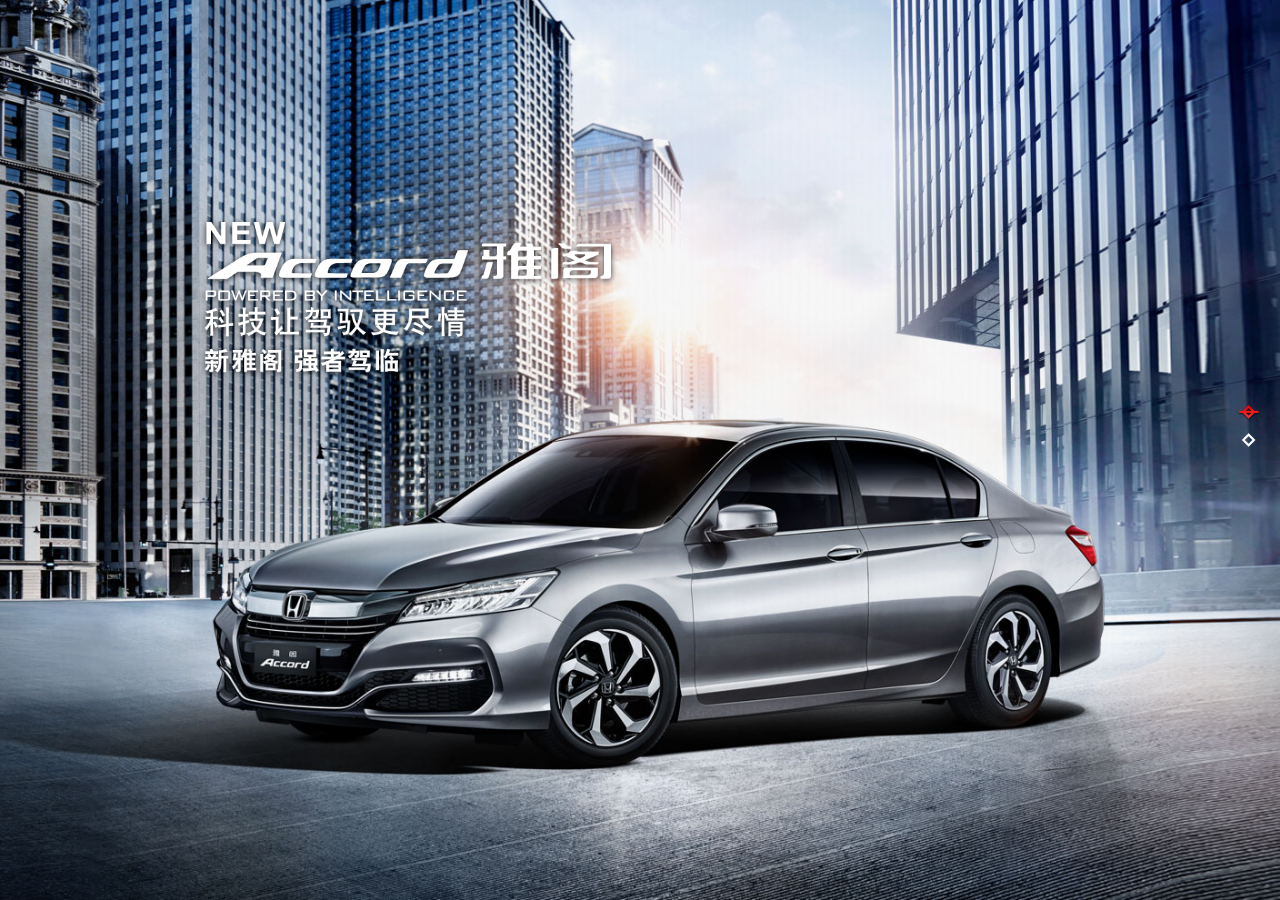
<file: pc-responsive/index.html>
<!DOCTYPE html>
<head>
<meta charset="utf-8">
<meta name="viewport" content="width=device-width,target-densitydpi=device-dpi">
<title>翻页全屏自适应 - demo</title>
<meta name="Keywords" content="网易活动">
<meta name="Description" content="网易活动">

<link rel="stylesheet" type="text/css" href="css/idangerous.swiper.css">
<link rel="stylesheet" type="text/css" href="css/scss.css">
</head>
<body>
<div class="swiper-container swiper-container-main">
    <div class="swiper-wrapper">
        <div class="swiper-slide s s01">
            <img class="sbg" src="img/bg1.jpg" alt="">
            <div class="main zoom">
                <div class="title"></div>
            </div>
        </div>
        <div class="swiper-slide s s02">
            <img class="sbg" src="img/bg1.jpg" alt="">
            <div class="main zoom">
                
            </div>
        </div>
    </div>
    <div class="pagination pagination-main"></div>
</div>

<script src="js/jquery-1.9.1.min.js"></script>
<script src="js/idangerous.swiper.min.js"></script>
<script src="js/zoom.js"></script>
<script src="js/js.js"></script>

</body>
</html>
</file>
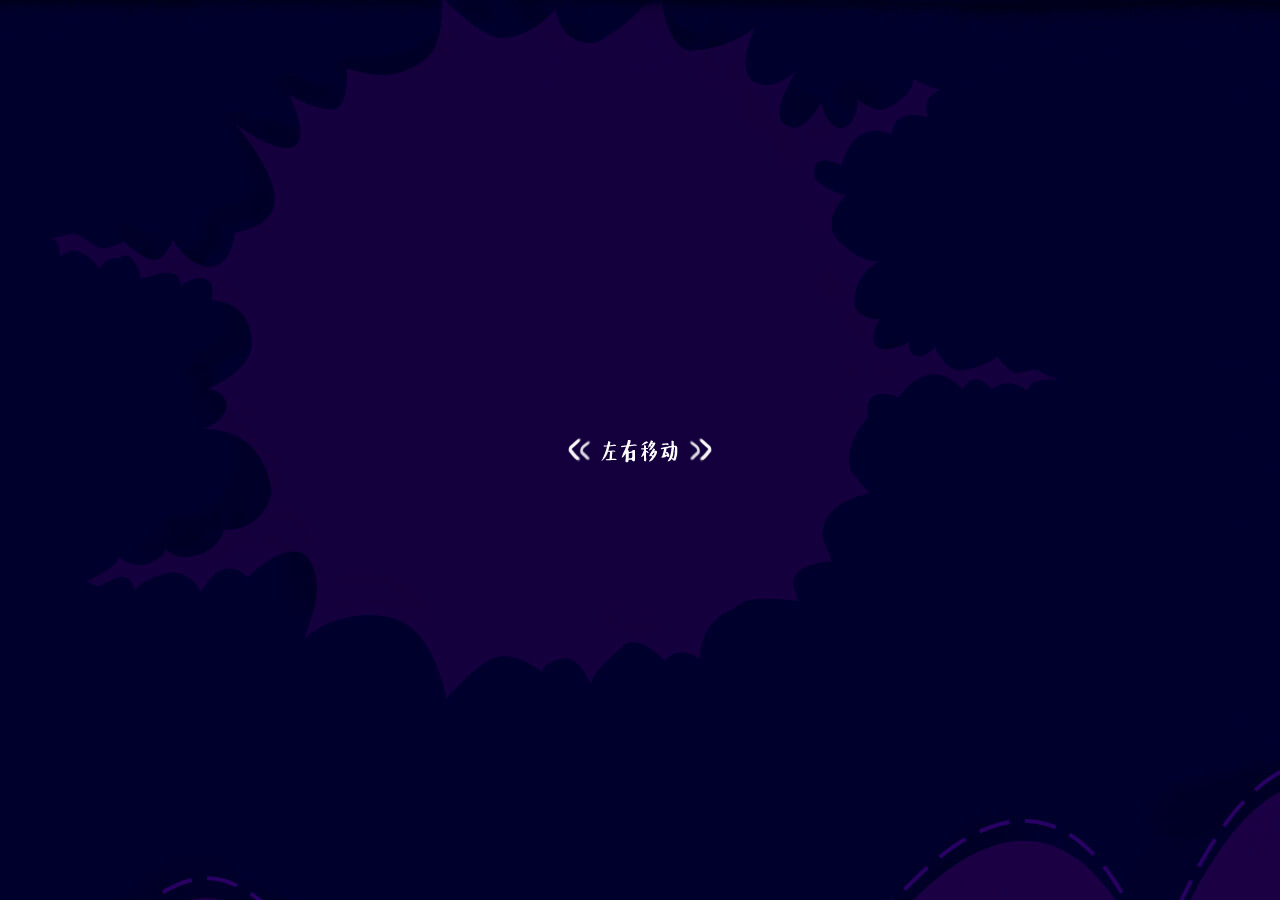
<file: pos-simplify.js/index.html>
<!DOCTYPE html>
<head>
<meta charset="utf-8">
<meta name="viewport" content="width=640,target-densitydpi=device-dpi,user-scalable=no">
<title>pos-simplify.js - demo</title>
<meta name="Keywords"  content="网易活动">
<meta name="Description" content="网易活动">

<link rel="stylesheet" href="http://go.163.com/2015/public/common/loading/loading.css">
<link rel="stylesheet" type="text/css" href="css/scss.css?v6" id="css">
</head>
<body>

<div class="s0 active">
    <div class="main">
        <div class="map"></div>
    </div>
    <div class="hint-box action active"><div class="hint"></div></div>
</div>

<script src="js/jquery-1.9.1.min.js"></script>
<script src="js/fastclick.js"></script>
<script src="js/orienter.min.js"></script>
<script src="js/pos.js?v3"></script>
<script src="js/js.js?v6"></script>

</body>
</html>
</file>
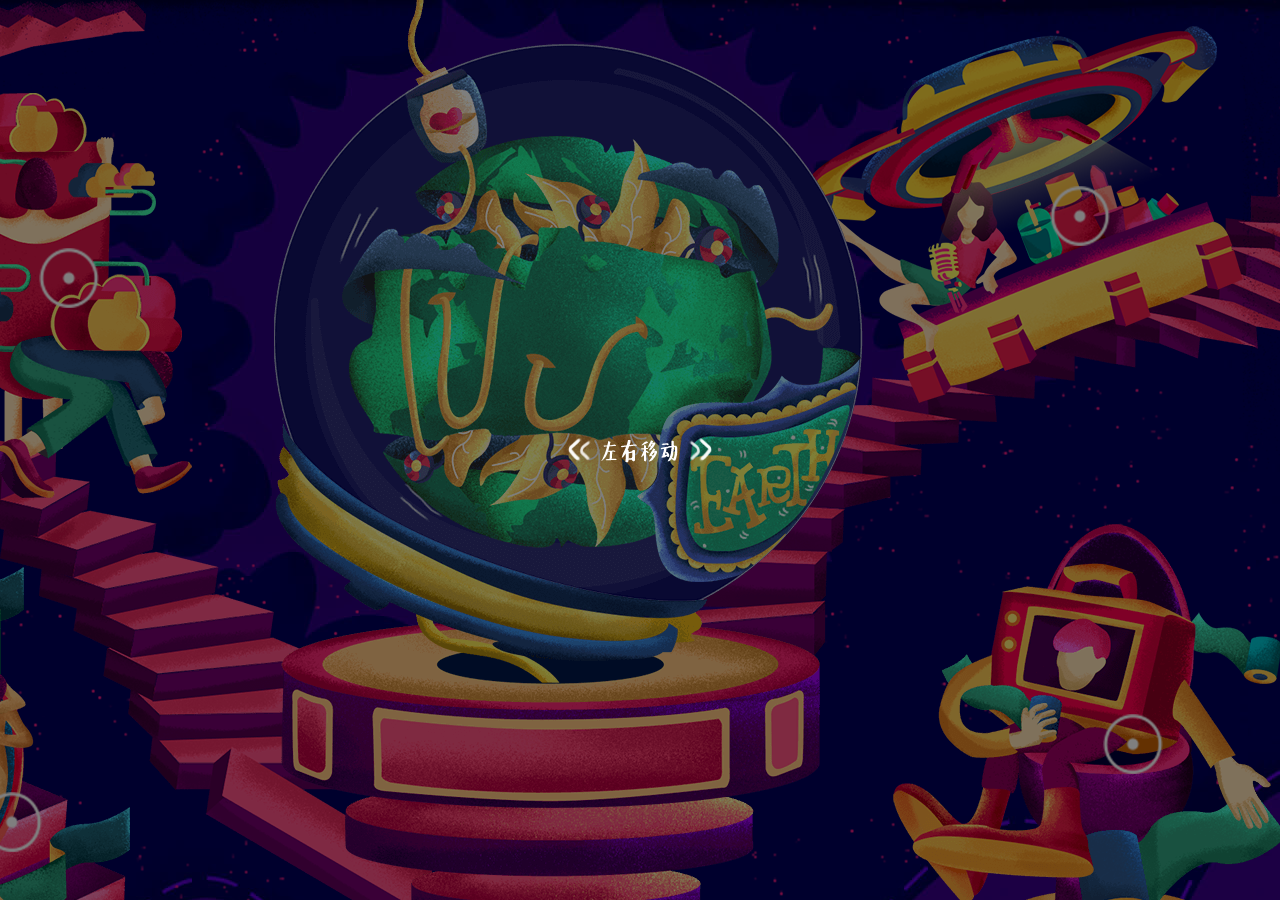
<file: pos.js/index.html>
<!DOCTYPE html>
<head>
<meta charset="utf-8">
<!-- <meta name="viewport" content="width=device-width,target-densitydpi=device-dpi"> -->
<meta name="viewport" content="width=640,target-densitydpi=device-dpi,user-scalable=no">
<title>脑洞世界·如果没有</title>
<meta name="Keywords"  content="网易活动">
<meta name="Description" content="网易活动">

<link rel="stylesheet" href="http://go.163.com/2015/public/common/loading/loading.css">
<link rel="stylesheet" type="text/css" href="css/scss.css?v6" id="css">
</head>
<body>
<div class="s0 active">
    <div class="main">
        <div class="map action active">
            <div class="dots"></div>
            <div class="part part0">
                <div class="back"></div>
                <div class="people-box">
                    <div class="people"></div>
                </div>
                <div class="dot dot0"></div>
            </div>
            <div class="stairs"></div>
            <div class="part part1">
                <div class="tire-box">
                    <div class="leg leg0"></div>
                    <div class="leg leg1"></div>
                </div>
                <div class="dot dot1"></div>
            </div>
            <div class="part part2">
                <div class="main-box">
                    <div class="cloud cloud0"></div>
                    <div class="cloud cloud1"></div>
                </div>
                <div class="dot dot2"></div>
            </div>
            <div class="part part3">
                <div class="person"></div>
                <div class="dot dot3"></div>
            </div>
            <div class="part part4">
                <div class="paper"></div>
                <div class="person"></div>
                <div class="dot dot4"></div>
            </div>
            <div class="earth"></div>
            <div class="mask action"></div>
        </div>
    </div>
    <div class="hint-box action active"><div class="hint"></div></div>
</div>

<div class="bg"></div>
<div class="popup-box popup-hint-box">
    <div class="btn-box btn-close-box"><a href="javascript:;" class="btn btn-close"></a></div>
</div>

<script src="js/jquery-1.9.1.min.js"></script>
<!-- <script src="http://go.163.com/2015/public/common/js/zepto.min.js"></script> -->
<script src="js/fastclick.js"></script>
<script src="js/orienter.min.js"></script>
<script src="js/pos.js?v3"></script>
<script src="js/js.js?v6"></script>

<script src="http://go.163.com/2015/public/team/kongdejian/share.js"></script>
<script>
    var shareData={
        MsgImg:'http://s.auto.163.com/2016/1128/autolive-wap/share.jpg',  //分享图片
        link:'http://s.auto.163.com/2016/1128/autolive-wap/',    //分享链接
        title:'脑洞炸裂！这些重要的东西如果没有存在过的世界',   //分享标题
        desc:'你获得了上帝的能力，最想让什么从这个世界消失呢？',    //分享描述
        fText:'脑洞炸裂！这些重要的东西如果没有存在过的世界',    //分享朋友圈
        callback:function(){
            //回调
            share_survey(true);
        }
    };
    NeteaseShareInit();//用于初始化
    //NeteaseShare();//用于调用分享
    //NeteaseShareUpdate();//用于更新
</script>

<!-- START NetEase Devilfish 2006 -->
<script src="http://go.163.com/2015/0211/encore/js/share.js" type="text/javascript"></script>
<script src="http://analytics.163.com/ntes.js" type="text/javascript"></script>
<script type="text/javascript"> 
    share_survey();
    if (window.location.href.search(/auto\.163\.com|163\.com\/auto/) >= 0) {
            _ntes_nacc = "auto";
    } else if (window.location.href.search(/go\.163\.com/) >= 0) {
            _ntes_nacc = "minisites";
    }
    neteaseTracker();
</script>
<!-- END NetEase Devilfish 2006 -->
<!--汽车类活动第三方监测代码（缔元信）-->
<!-- START WRating v1.0 -->
<script src="http://img1.cache.netease.com/common/script/wrating.js" type="text/javascript"></script>
<script type="text/javascript"> 
    var vjAcc="860010-0508010000";
    var wrUrl="http://163.wrating.com/";
    vjTrack("");
</script>
<noscript><img src="http://163.wrating.com/a.gif?a=&c=860010-0508010000" width="1" height="1"></noscript>
<!-- END WRating v1.0-->
</body>
</html>
</file>
<file: pc-responsive/css/scss.css>
@charset "UTF-8";
/* css reset */
html, body, ul, p, h1, h2, h3, form, input {
  margin: 0;
  padding: 0;
  font-family: "Microsoft YaHei", Arial, Helvetica, sans-serif; }

body, html {
  width: 100%;
  height: 100%; }

div {
  position: relative; }

a, a:hover {
  display: inline-block;
  *display: inline;
  zoom: 1;
  text-decoration: none; }

ul {
  font-size: 0; }

li {
  list-style: none; }

img {
  border: none;
  vertical-align: top; }

body {
  -webkit-tap-highlight-color: transparent; }

/*鐐瑰嚮鏃朵笉鍑虹幇榛戝潡*/
/* css reset end */
/* momo's default */
.btn-box .btn, .inline {
  display: inline-block;
  *display: inline;
  zoom: 1; }

.btn-box {
  font-size: 0;
  position: absolute;
  -webkit-transition: all .1s ease;
  transition: all .1s ease; }

.btn {
  text-align: center; }

.popup-box {
  display: none;
  z-index: 99; }

/* .bg{display:none;position:fixed;width:100%;height:100%;background: #000;opacity:0.8;filter:Alpha(opacity=80);top:0;left:0;z-index:98;} */
.bg {
  display: none;
  position: fixed;
  width: 100%;
  height: 100%;
  background: rgba(0, 0, 0, 0.8);
  top: 0;
  left: 0;
  z-index: 98; }

.centertop {
  -webkit-transform-origin: center top;
  transform-origin: center top; }

.centerbot {
  -webkit-transform-origin: center bottom;
  transform-origin: center bottom; }

.require {
  display: none; }
  .require.active {
    display: block; }

/* momo's default end */
body {
  background: #fff; }

h1, p, a {
  color: #fff; }

body {
  background: #000; }

.main {
  width: 2600px;
  height: 990px;
  position: relative;
  margin: 0 auto; }

.logo-box {
  width: 1680px;
  height: 100%;
  position: absolute;
  top: 0;
  left: 50%;
  margin-left: -840px;
  /* background: $t; */
  pointer-events: none; }

.swiper-container-main {
  width: 100%;
  height: 100%;
  position: relative;
  margin: 0 auto;
  overflow: hidden; }

.s {
  width: 100%;
  height: 100%;
  overflow: hidden;
  -webkit-transform-style: preserve-3d;
  -webkit-backface-visibility: hidden;
  background-size: cover;
  background-position: center center; }

.pagination {
  width: 23px;
  height: 90px;
  position: absolute;
  top: 50%;
  right: 20px;
  margin-top: -45px;
  z-index: 20; }
  .pagination .swiper-pagination-switch {
    display: inline-block;
    width: 23px;
    height: 16px;
    background: url(../img/pagination.png) no-repeat 0 0;
    margin-bottom: 8px;
    cursor: pointer; }
  .pagination .swiper-active-switch {
    background-position: -23px 0; }

.s01 .title {
  width: 598px;
  height: 233px;
  position: absolute;
  top: 50%;
  left: 50%;
  margin-left: -299px;
  margin-top: -116.5px;
  background: url(../img/s01/title.png) no-repeat center;
  margin-top: -333px;
  margin-left: -630px; }
</file>
<file: pos-simplify.js/css/scss.css>
@charset "UTF-8";
/* css reset */
html, body, ul, p, h1, h2, h3, form, input {
  margin: 0;
  padding: 0;
  font-family: "Microsoft YaHei", Arial, Helvetica, sans-serif; }

body, html {
  width: 100%;
  height: 100%; }

div {
  position: relative; }

a, a:hover {
  display: inline-block;
  *display: inline;
  zoom: 1;
  text-decoration: none; }

ul {
  font-size: 0; }

li {
  list-style: none; }

img {
  border: none;
  vertical-align: top; }

body {
  -webkit-tap-highlight-color: transparent; }

/*鐐瑰嚮鏃朵笉鍑虹幇榛戝潡*/
/* css reset end */
/* momo's default */
.btn-box .btn, .inline {
  display: inline-block;
  *display: inline;
  zoom: 1; }

.btn-box {
  font-size: 0;
  position: absolute;
  transition: all .1s ease;
  -webkit-transition: all .1s ease;
  pointer-events: all; }

.btn {
  text-align: center;
  cursor: pointer; }

.popup-box {
  display: none;
  z-index: 99; }

/* .bg{display:none;position:fixed;width:100%;height:100%;background: #000;opacity:0.8;filter:Alpha(opacity=80);top:0;left:0;z-index:98;} */
.bg {
  display: none;
  position: fixed;
  width: 100%;
  height: 100%;
  background: rgba(0, 0, 0, 0.8);
  top: 0;
  left: 0;
  z-index: 98; }

.centertop {
  -webkit-transform-origin: center top;
  -ms-transform-origin: center top;
      transform-origin: center top; }

.centerbot {
  -webkit-transform-origin: center bottom;
  -ms-transform-origin: center bottom;
      transform-origin: center bottom; }

.action {
  opacity: 0;
  pointer-events: none; }
  .action.active {
    opacity: 1;
    pointer-events: all; }

/* momo's default end */
body {
  background: #fff; }

h1, p, a {
  color: #fff; }

.s {
  width: 640px;
  height: 100%;
  position: absolute;
  top: 0;
  left: 0;
  overflow: hidden;
  -webkit-transform-style: preserve-3d;
  -webkit-backface-visibility: hidden;
  background-size: cover;
  background-position: center center;
  background-color: #0d0251;
  -webkit-transition: opacity 1s;
  transition: opacity 1s; }

.s0 {
  width: 100%;
  height: 100%;
  overflow: hidden;
  background-color: #0d0251;
  display: none; }
  .s0.active {
    display: block; }
  .s0 .main {
    width: 1729px;
    height: 100%;
    position: absolute;
    top: 0;
    left: 0;
    background: none no-repeat center; }
    .s0 .main .map {
      width: 1729px;
      height: 1030px;
      position: absolute;
      top: 0;
      left: 0;
      background: url("../img/bg.jpg") no-repeat center; }
      .s0 .main .map.active {
        -webkit-transition: opacity 1s;
        transition: opacity 1s; }
  .s0 .hint-box {
    width: 100%;
    height: 100%;
    position: absolute;
    top: 0;
    left: 0;
    background: rgba(0, 0, 0, 0.5) no-repeat center; }
    .s0 .hint-box .hint {
      width: 144px;
      height: 26px;
      position: absolute;
      top: 50%;
      left: 50%;
      margin-left: -72px;
      margin-top: -13px;
      background: url("../img/hint.png") no-repeat center; }

/*# sourceMappingURL=scss.css.map */
</file>
<file: pos.js/css/scss.css>
@charset "UTF-8";
/* css reset */
html, body, ul, p, h1, h2, h3, form, input {
  margin: 0;
  padding: 0;
  font-family: "Microsoft YaHei", Arial, Helvetica, sans-serif; }

body, html {
  width: 100%;
  height: 100%; }

div {
  position: relative; }

a, a:hover {
  display: inline-block;
  *display: inline;
  zoom: 1;
  text-decoration: none; }

ul {
  font-size: 0; }

li {
  list-style: none; }

img {
  border: none;
  vertical-align: top; }

body {
  -webkit-tap-highlight-color: transparent; }

/*鐐瑰嚮鏃朵笉鍑虹幇榛戝潡*/
/* css reset end */
/* momo's default */
.btn-box .btn, .inline {
  display: inline-block;
  *display: inline;
  zoom: 1; }

.btn-box {
  font-size: 0;
  position: absolute;
  transition: all .1s ease;
  -webkit-transition: all .1s ease;
  pointer-events: all; }

.btn {
  text-align: center;
  cursor: pointer; }

.popup-box {
  display: none;
  z-index: 99; }

/* .bg{display:none;position:fixed;width:100%;height:100%;background: #000;opacity:0.8;filter:Alpha(opacity=80);top:0;left:0;z-index:98;} */
.bg {
  display: none;
  position: fixed;
  width: 100%;
  height: 100%;
  background: rgba(0, 0, 0, 0.8);
  top: 0;
  left: 0;
  z-index: 98; }

.centertop {
  -webkit-transform-origin: center top;
  -ms-transform-origin: center top;
      transform-origin: center top; }

.centerbot {
  -webkit-transform-origin: center bottom;
  -ms-transform-origin: center bottom;
      transform-origin: center bottom; }

.action {
  opacity: 0;
  pointer-events: none; }
  .action.active {
    opacity: 1;
    pointer-events: all; }

/* momo's default end */
body {
  background: #fff; }

h1, p, a {
  color: #fff; }

.s {
  width: 640px;
  height: 100%;
  position: absolute;
  top: 0;
  left: 0;
  overflow: hidden;
  -webkit-transform-style: preserve-3d;
  -webkit-backface-visibility: hidden;
  background-size: cover;
  background-position: center center;
  /* background-image: url('../img/bg.jpg'); */
  background-color: #0d0251;
  -webkit-transition: opacity 1s;
  transition: opacity 1s; }

.box {
  width: 640px;
  height: 1030px;
  position: absolute;
  top: 50%;
  left: 50%;
  margin-left: -320px;
  margin-top: -515px;
  background: none no-repeat center; }

.cont {
  width: 640px;
  height: 1030px;
  position: absolute;
  top: 0;
  left: 0;
  background: none no-repeat center;
  pointer-events: none; }

.contb {
  width: 800px;
  height: 1030px;
  position: absolute;
  top: 0px;
  left: 50%;
  margin-left: -400px;
  background: none no-repeat center;
  pointer-events: none; }

.contbb {
  width: 800px;
  height: 1200px;
  position: absolute;
  top: 50%;
  left: 50%;
  margin-left: -400px;
  margin-top: -600px;
  background: none no-repeat center;
  pointer-events: none; }

.s .step {
  background-position: 0 0; }

.s0 {
  width: 100%;
  height: 100%;
  overflow: hidden;
  background-color: #0d0251;
  display: none; }
  .s0.active {
    display: block; }
  .s0 .main {
    width: 1729px;
    height: 100%;
    position: absolute;
    top: 0;
    left: 0;
    background: none no-repeat center; }
    .s0 .main .map {
      width: 1729px;
      height: 1030px;
      position: absolute;
      top: 0;
      left: 0;
      background: url("../img/s0/bg.jpg") no-repeat center; }
      .s0 .main .map.active {
        -webkit-transition: opacity 1s;
        transition: opacity 1s; }
      .s0 .main .map .dots {
        width: 1729px;
        height: 1030px;
        position: absolute;
        top: 0;
        left: 0;
        background: url("../img/s0/dots.png") no-repeat center;
        -webkit-animation: flash 3s ease infinite;
        animation: flash 3s ease infinite; }
      .s0 .main .map .part .dot {
        width: 60px;
        height: 60px;
        position: absolute;
        top: 0;
        left: 0;
        background: url("../img/dot.png") no-repeat center;
        -webkit-animation: scale0 2s ease-in-out infinite;
        animation: scale0 2s ease-in-out infinite; }
        .s0 .main .map .part .dot.over {
          opacity: 0; }
      .s0 .main .map .part.unclickable {
        pointer-events: none; }
      .s0 .main .map .part0 {
        width: 650px;
        height: 464px;
        position: absolute;
        bottom: 0;
        left: 0;
        background: none no-repeat center; }
        .s0 .main .map .part0 .dot {
          top: 226px;
          left: 382px; }
        .s0 .main .map .part0 .back {
          width: 650px;
          height: 464px;
          position: absolute;
          top: 0;
          left: 0;
          background: url("../img/s0/p0-back.png") no-repeat center; }
        .s0 .main .map .part0 .people-box {
          width: 650px;
          height: 464px;
          position: absolute;
          top: 0;
          left: 0;
          background: none no-repeat center;
          -webkit-animation: sway2 2s ease infinite;
          animation: sway2 2s ease infinite; }
          .s0 .main .map .part0 .people-box .people {
            width: 650px;
            height: 464px;
            position: absolute;
            top: 0;
            left: 0;
            background: url("../img/s0/p0-couple.png") no-repeat center;
            background-position: 0 0;
            -webkit-animation: step 0.7s steps(1) infinite;
            animation: step 0.7s steps(1) infinite; }
      .s0 .main .map .part1 {
        width: 290px;
        height: 342px;
        position: absolute;
        top: 270px;
        left: 8px;
        background: none no-repeat center; }
        .s0 .main .map .part1 .dot {
          top: 146px;
          left: 62px; }
        .s0 .main .map .part1 .tire-box {
          width: 290px;
          height: 342px;
          position: absolute;
          top: 0;
          left: 0;
          background: url("../img/s0/p1-tire.png") no-repeat center;
          -webkit-animation: sway1 1.9s ease infinite;
          animation: sway1 1.9s ease infinite; }
          .s0 .main .map .part1 .tire-box .leg0 {
            width: 290px;
            height: 342px;
            position: absolute;
            top: 0;
            left: 0;
            background: url("../img/s0/p1-tire-leg0.png") no-repeat center;
            -webkit-transform-origin: 85px 110px;
            -ms-transform-origin: 85px 110px;
                transform-origin: 85px 110px;
            -webkit-animation: rotate2 2.5s ease infinite;
            animation: rotate2 2.5s ease infinite; }
          .s0 .main .map .part1 .tire-box .leg1 {
            width: 290px;
            height: 342px;
            position: absolute;
            top: 0;
            left: 0;
            background: url("../img/s0/p1-tire-leg1.png") no-repeat center;
            -webkit-transform-origin: 198px 200px;
            -ms-transform-origin: 198px 200px;
                transform-origin: 198px 200px;
            -webkit-animation: rotate1R 2.5s ease infinite;
            animation: rotate1R 2.5s ease infinite; }
      .s0 .main .map .part2 {
        width: 298px;
        height: 405px;
        position: absolute;
        top: 93px;
        left: 294px;
        background: none no-repeat center; }
        .s0 .main .map .part2 .dot {
          top: 155px;
          left: 145px; }
        .s0 .main .map .part2 .main-box {
          width: 298px;
          height: 405px;
          position: absolute;
          top: 0;
          left: 0;
          background: url("../img/s0/p2-main.png") no-repeat center; }
          .s0 .main .map .part2 .main-box .cloud0 {
            width: 298px;
            height: 405px;
            position: absolute;
            top: 0;
            left: 0;
            background: url("../img/s0/p2-main-cloud0.png") no-repeat center;
            -webkit-animation: shake2 2.1s ease infinite;
            animation: shake2 2.1s ease infinite; }
          .s0 .main .map .part2 .main-box .cloud1 {
            width: 298px;
            height: 405px;
            position: absolute;
            top: 0;
            left: 0;
            background: url("../img/s0/p2-main-cloud1.png") no-repeat center;
            -webkit-animation: shake1 1.9s ease infinite;
            animation: shake1 1.9s ease infinite; }
      .s0 .main .map .part3 {
        width: 450px;
        height: 377px;
        position: absolute;
        top: 26px;
        left: 1195px;
        background: none no-repeat center; }
        .s0 .main .map .part3 .dot {
          top: 160px;
          left: 255px; }
        .s0 .main .map .part3 .person {
          width: 450px;
          height: 377px;
          position: absolute;
          top: 0;
          left: 0;
          background: url("../img/s0/p3-person.png") no-repeat center;
          background-position: 0 0;
          -webkit-animation: step 1s steps(1) infinite;
          animation: step 1s steps(1) infinite; }
      .s0 .main .map .part4 {
        width: 395px;
        height: 506px;
        position: absolute;
        bottom: 0;
        right: 42px;
        background: none no-repeat center; }
        .s0 .main .map .part4 .dot {
          top: 190px;
          left: 211px; }
        .s0 .main .map .part4 .paper {
          width: 395px;
          height: 506px;
          position: absolute;
          top: 0;
          left: 0;
          background: url("../img/s0/p4-paper.png") no-repeat center;
          -webkit-animation: shake2 1s ease infinite;
          animation: shake2 1s ease infinite; }
        .s0 .main .map .part4 .person {
          width: 395px;
          height: 506px;
          position: absolute;
          top: 0;
          left: 0;
          background: url("../img/s0/p4-person.png") no-repeat center;
          background-position: 0 0;
          -webkit-animation: step 0.7s steps(1) infinite;
          animation: step 0.7s steps(1) infinite; }
      .s0 .main .map .stairs {
        width: 1729px;
        height: 1030px;
        position: absolute;
        top: 0;
        left: 0;
        background: url("../img/s0/stairs.png") no-repeat center;
        pointer-events: none; }
      .s0 .main .map .earth {
        width: 600px;
        height: 1030px;
        position: absolute;
        top: 0px;
        left: 669px;
        background: url("../img/s0/earth.png") no-repeat center;
        background-position: 0 0;
        pointer-events: none; }
        .s0 .main .map .earth.earth1 {
          background-position: -600px 0; }
        .s0 .main .map .earth.earth2 {
          background-position: -1200px 0; }
        .s0 .main .map .earth.earth3 {
          background-position: -1800px 0; }
        .s0 .main .map .earth.earth4 {
          background-position: -2400px 0; }
        .s0 .main .map .earth.earth5 {
          background-position: -3000px 0; }
      .s0 .main .map .mask {
        width: 1729px;
        height: 1030px;
        position: absolute;
        top: 0;
        left: 0;
        background: url("../img/s0/mask.jpg") no-repeat center;
        background-position: 0 0; }
        .s0 .main .map .mask.active {
          -webkit-animation: stepY 0.5s steps(1) 0s 3;
          animation: stepY 0.5s steps(1) 0s 3; }
  .s0 .hint-box {
    width: 100%;
    height: 100%;
    position: absolute;
    top: 0;
    left: 0;
    background: rgba(0, 0, 0, 0.5) no-repeat center; }
    .s0 .hint-box .hint {
      width: 144px;
      height: 26px;
      position: absolute;
      top: 50%;
      left: 50%;
      margin-left: -72px;
      margin-top: -13px;
      background: url("../img/s0/hint.png") no-repeat center; }

.popup-hint-box {
  /* display: block; */
  width: 800px;
  height: 1030px;
  position: absolute;
  top: 50%;
  left: 50%;
  margin-left: -400px;
  margin-top: -515px;
  background: url("../img/popup-hint.png") no-repeat center; }
  .popup-hint-box .btn-close-box {
    position: absolute;
    top: 280px;
    right: 190px; }
    .popup-hint-box .btn-close-box .btn {
      width: 70px;
      height: 70px;
      background: none no-repeat center; }

/* ani */
@-webkit-keyframes stepY {
  0% {
    opacity: 1; }
  50% {
    background-position: 0 100%; }
  100% {
    opacity: 1; } }
@keyframes stepY {
  0% {
    opacity: 1; }
  50% {
    background-position: 0 100%; }
  100% {
    opacity: 1; } }
@-webkit-keyframes stepYEarth {
  100% {
    background-position: 0 50%; } }
@keyframes stepYEarth {
  100% {
    background-position: 0 50%; } }
@-webkit-keyframes step {
  0% {
    opacity: 1; }
  50% {
    background-position: 100% 0; }
  100% {
    opacity: 1; } }
@keyframes step {
  0% {
    opacity: 1; }
  50% {
    background-position: 100% 0; }
  100% {
    opacity: 1; } }
@-webkit-keyframes stepFTitle {
  0% {
    opacity: 1; }
  100% {
    background-position: 133.3% 0;
    opacity: 1; } }
@keyframes stepFTitle {
  0% {
    opacity: 1; }
  100% {
    background-position: 133.3% 0;
    opacity: 1; } }
@-webkit-keyframes stepFPinch {
  0% {
    opacity: 1; }
  100% {
    background-position: 114.3% 0;
    opacity: 1; } }
@keyframes stepFPinch {
  0% {
    opacity: 1; }
  100% {
    background-position: 114.3% 0;
    opacity: 1; } }
@-webkit-keyframes stepFCar {
  100% {
    background-position: 100% 0; } }
@keyframes stepFCar {
  100% {
    background-position: 100% 0; } }
@-webkit-keyframes stepFFire {
  100% {
    background-position: 116.6% 0; } }
@keyframes stepFFire {
  100% {
    background-position: 116.6% 0; } }
@-webkit-keyframes stepFDot {
  100% {
    background-position: 100% 0; } }
@keyframes stepFDot {
  100% {
    background-position: 100% 0; } }
@-webkit-keyframes flash {
  0%,100% {
    opacity: 1; }
  50% {
    opacity: 0; } }
@keyframes flash {
  0%,100% {
    opacity: 1; }
  50% {
    opacity: 0; } }
@-webkit-keyframes flash0 {
  0%,100% {
    opacity: 1; }
  50% {
    opacity: .5; } }
@keyframes flash0 {
  0%,100% {
    opacity: 1; }
  50% {
    opacity: .5; } }
@-webkit-keyframes zoomIn {
  0% {
    -webkit-transform: scale(1);
    transform: scale(1);
    opacity: 1; }
  100% {
    -webkit-transform: scale(1);
    transform: scale(1);
    opacity: 0; } }
@keyframes zoomIn {
  0% {
    -webkit-transform: scale(1);
    transform: scale(1);
    opacity: 1; }
  100% {
    -webkit-transform: scale(1);
    transform: scale(1);
    opacity: 0; } }
@-webkit-keyframes scale0 {
  0%,100% {
    -webkit-transform: scale(1);
    transform: scale(1); }
  50% {
    -webkit-transform: scale(1.2);
    transform: scale(1.2); } }
@keyframes scale0 {
  0%,100% {
    -webkit-transform: scale(1);
    transform: scale(1); }
  50% {
    -webkit-transform: scale(1.2);
    transform: scale(1.2); } }
@-webkit-keyframes shake0 {
  0%,100% {
    -webkit-transform: translateX(0);
    transform: translateX(0); }
  50% {
    -webkit-transform: translateX(3px);
    transform: translateX(3px); } }
@keyframes shake0 {
  0%,100% {
    -webkit-transform: translateX(0);
    transform: translateX(0); }
  50% {
    -webkit-transform: translateX(3px);
    transform: translateX(3px); } }
@-webkit-keyframes shake1 {
  0%,100% {
    -webkit-transform: translateX(0);
    transform: translateX(0); }
  50% {
    -webkit-transform: translateX(6px);
    transform: translateX(6px); } }
@keyframes shake1 {
  0%,100% {
    -webkit-transform: translateX(0);
    transform: translateX(0); }
  50% {
    -webkit-transform: translateX(6px);
    transform: translateX(6px); } }
@-webkit-keyframes shake2 {
  0%,100% {
    -webkit-transform: translateX(0);
    transform: translateX(0); }
  50% {
    -webkit-transform: translateX(9px);
    transform: translateX(9px); } }
@keyframes shake2 {
  0%,100% {
    -webkit-transform: translateX(0);
    transform: translateX(0); }
  50% {
    -webkit-transform: translateX(9px);
    transform: translateX(9px); } }
@-webkit-keyframes sway0 {
  0%,100% {
    -webkit-transform: translateY(0);
    transform: translateY(0); }
  50% {
    -webkit-transform: translateY(3px);
    transform: translateY(3px); } }
@keyframes sway0 {
  0%,100% {
    -webkit-transform: translateY(0);
    transform: translateY(0); }
  50% {
    -webkit-transform: translateY(3px);
    transform: translateY(3px); } }
@-webkit-keyframes sway1 {
  0%,100% {
    -webkit-transform: translateY(0);
    transform: translateY(0); }
  50% {
    -webkit-transform: translateY(6px);
    transform: translateY(6px); } }
@keyframes sway1 {
  0%,100% {
    -webkit-transform: translateY(0);
    transform: translateY(0); }
  50% {
    -webkit-transform: translateY(6px);
    transform: translateY(6px); } }
@-webkit-keyframes sway2 {
  0%,100% {
    -webkit-transform: translateY(0);
    transform: translateY(0); }
  50% {
    -webkit-transform: translateY(9px);
    transform: translateY(9px); } }
@keyframes sway2 {
  0%,100% {
    -webkit-transform: translateY(0);
    transform: translateY(0); }
  50% {
    -webkit-transform: translateY(9px);
    transform: translateY(9px); } }
@-webkit-keyframes rotate {
  0% {
    -webkit-transform: rotate(0);
    transform: rotate(0); }
  100% {
    -webkit-transform: rotate(360deg);
    transform: rotate(360deg); } }
@keyframes rotate {
  0% {
    -webkit-transform: rotate(0);
    transform: rotate(0); }
  100% {
    -webkit-transform: rotate(360deg);
    transform: rotate(360deg); } }
@-webkit-keyframes rotateR {
  0% {
    -webkit-transform: rotate(0);
    transform: rotate(0); }
  100% {
    -webkit-transform: rotate(-360deg);
    transform: rotate(-360deg); } }
@keyframes rotateR {
  0% {
    -webkit-transform: rotate(0);
    transform: rotate(0); }
  100% {
    -webkit-transform: rotate(-360deg);
    transform: rotate(-360deg); } }
@-webkit-keyframes rotate0 {
  0%,100% {
    -webkit-transform: rotate(0deg);
    transform: rotate(0deg); }
  50% {
    -webkit-transform: rotate(5deg);
    transform: rotate(5deg); } }
@keyframes rotate0 {
  0%,100% {
    -webkit-transform: rotate(0deg);
    transform: rotate(0deg); }
  50% {
    -webkit-transform: rotate(5deg);
    transform: rotate(5deg); } }
@-webkit-keyframes rotate0R {
  0%,100% {
    -webkit-transform: rotate(0deg);
    transform: rotate(0deg); }
  50% {
    -webkit-transform: rotate(-5deg);
    transform: rotate(-5deg); } }
@keyframes rotate0R {
  0%,100% {
    -webkit-transform: rotate(0deg);
    transform: rotate(0deg); }
  50% {
    -webkit-transform: rotate(-5deg);
    transform: rotate(-5deg); } }
@-webkit-keyframes rotate1 {
  0%,100% {
    -webkit-transform: rotate(0deg);
    transform: rotate(0deg); }
  50% {
    -webkit-transform: rotate(10deg);
    transform: rotate(10deg); } }
@keyframes rotate1 {
  0%,100% {
    -webkit-transform: rotate(0deg);
    transform: rotate(0deg); }
  50% {
    -webkit-transform: rotate(10deg);
    transform: rotate(10deg); } }
@-webkit-keyframes rotate1R {
  0%,100% {
    -webkit-transform: rotate(0deg);
    transform: rotate(0deg); }
  50% {
    -webkit-transform: rotate(-10deg);
    transform: rotate(-10deg); } }
@keyframes rotate1R {
  0%,100% {
    -webkit-transform: rotate(0deg);
    transform: rotate(0deg); }
  50% {
    -webkit-transform: rotate(-10deg);
    transform: rotate(-10deg); } }
@-webkit-keyframes rotate2 {
  0%,100% {
    -webkit-transform: rotate(0deg);
    transform: rotate(0deg); }
  50% {
    -webkit-transform: rotate(15deg);
    transform: rotate(15deg); } }
@keyframes rotate2 {
  0%,100% {
    -webkit-transform: rotate(0deg);
    transform: rotate(0deg); }
  50% {
    -webkit-transform: rotate(15deg);
    transform: rotate(15deg); } }
@-webkit-keyframes s1eyes {
  0%,100% {
    -webkit-transform: translate(0, 0);
    transform: translate(0, 0); }
  50% {
    -webkit-transform: translate(16px, -6px);
    transform: translate(16px, -6px); } }
@keyframes s1eyes {
  0%,100% {
    -webkit-transform: translate(0, 0);
    transform: translate(0, 0); }
  50% {
    -webkit-transform: translate(16px, -6px);
    transform: translate(16px, -6px); } }
@-webkit-keyframes s1ball0 {
  0% {
    -webkit-transform: translate(350px, 800px);
    transform: translate(350px, 800px);
    opacity: 1; }
  100% {
    -webkit-transform: translate(0, 0);
    transform: translate(0, 0);
    opacity: .4; } }
@keyframes s1ball0 {
  0% {
    -webkit-transform: translate(350px, 800px);
    transform: translate(350px, 800px);
    opacity: 1; }
  100% {
    -webkit-transform: translate(0, 0);
    transform: translate(0, 0);
    opacity: .4; } }
@-webkit-keyframes s1ball1 {
  0% {
    -webkit-transform: translate(250px, 500px);
    transform: translate(250px, 500px);
    opacity: 1; }
  100% {
    -webkit-transform: translate(0, 0);
    transform: translate(0, 0);
    opacity: .6; } }
@keyframes s1ball1 {
  0% {
    -webkit-transform: translate(250px, 500px);
    transform: translate(250px, 500px);
    opacity: 1; }
  100% {
    -webkit-transform: translate(0, 0);
    transform: translate(0, 0);
    opacity: .6; } }
@-webkit-keyframes s1ball2 {
  0% {
    -webkit-transform: translate(-230px, 550px);
    transform: translate(-230px, 550px);
    opacity: 1; }
  100% {
    -webkit-transform: translate(0, 0);
    transform: translate(0, 0);
    opacity: 1; } }
@keyframes s1ball2 {
  0% {
    -webkit-transform: translate(-230px, 550px);
    transform: translate(-230px, 550px);
    opacity: 1; }
  100% {
    -webkit-transform: translate(0, 0);
    transform: translate(0, 0);
    opacity: 1; } }
@-webkit-keyframes s1ball3 {
  0% {
    -webkit-transform: translate(270px, 310px);
    transform: translate(270px, 310px);
    opacity: 1; }
  100% {
    -webkit-transform: translate(0, 0);
    transform: translate(0, 0);
    opacity: 1; } }
@keyframes s1ball3 {
  0% {
    -webkit-transform: translate(270px, 310px);
    transform: translate(270px, 310px);
    opacity: 1; }
  100% {
    -webkit-transform: translate(0, 0);
    transform: translate(0, 0);
    opacity: 1; } }
@-webkit-keyframes s1ball4 {
  0% {
    -webkit-transform: translate(60px, 400px);
    transform: translate(60px, 400px);
    opacity: 1; }
  100% {
    -webkit-transform: translate(0, 0);
    transform: translate(0, 0);
    opacity: 1; } }
@keyframes s1ball4 {
  0% {
    -webkit-transform: translate(60px, 400px);
    transform: translate(60px, 400px);
    opacity: 1; }
  100% {
    -webkit-transform: translate(0, 0);
    transform: translate(0, 0);
    opacity: 1; } }
@-webkit-keyframes s1ball5 {
  0% {
    -webkit-transform: translate(-200px, 400px);
    transform: translate(-200px, 400px);
    opacity: 1; }
  100% {
    -webkit-transform: translate(0, 0);
    transform: translate(0, 0);
    opacity: 1; } }
@keyframes s1ball5 {
  0% {
    -webkit-transform: translate(-200px, 400px);
    transform: translate(-200px, 400px);
    opacity: 1; }
  100% {
    -webkit-transform: translate(0, 0);
    transform: translate(0, 0);
    opacity: 1; } }
@-webkit-keyframes s1ball6 {
  0% {
    -webkit-transform: translate(100px, 200px);
    transform: translate(100px, 200px);
    opacity: 1; }
  100% {
    -webkit-transform: translate(0, 0);
    transform: translate(0, 0);
    opacity: 1; } }
@keyframes s1ball6 {
  0% {
    -webkit-transform: translate(100px, 200px);
    transform: translate(100px, 200px);
    opacity: 1; }
  100% {
    -webkit-transform: translate(0, 0);
    transform: translate(0, 0);
    opacity: 1; } }
@-webkit-keyframes s1ball7 {
  0% {
    -webkit-transform: translate(-100px, 150px);
    transform: translate(-100px, 150px);
    opacity: 1; }
  100% {
    -webkit-transform: translate(0, 0);
    transform: translate(0, 0);
    opacity: 1; } }
@keyframes s1ball7 {
  0% {
    -webkit-transform: translate(-100px, 150px);
    transform: translate(-100px, 150px);
    opacity: 1; }
  100% {
    -webkit-transform: translate(0, 0);
    transform: translate(0, 0);
    opacity: 1; } }
@-webkit-keyframes moveOutTR {
  0% {
    -webkit-transform: translate(0, 0);
    transform: translate(0, 0); }
  100% {
    -webkit-transform: translate(100%, -100%);
    transform: translate(100%, -100%); } }
@keyframes moveOutTR {
  0% {
    -webkit-transform: translate(0, 0);
    transform: translate(0, 0); }
  100% {
    -webkit-transform: translate(100%, -100%);
    transform: translate(100%, -100%); } }
@-webkit-keyframes moveOutBL {
  0% {
    -webkit-transform: translate(0, 0);
    transform: translate(0, 0); }
  100% {
    -webkit-transform: translate(-100%, 100%);
    transform: translate(-100%, 100%); } }
@keyframes moveOutBL {
  0% {
    -webkit-transform: translate(0, 0);
    transform: translate(0, 0); }
  100% {
    -webkit-transform: translate(-100%, 100%);
    transform: translate(-100%, 100%); } }
@-webkit-keyframes loadp1 {
  0%,100% {
    -webkit-transform: translate(0, 0);
    transform: translate(0, 0); }
  50% {
    -webkit-transform: translate(-3px, 8px);
    transform: translate(-3px, 8px); } }
@keyframes loadp1 {
  0%,100% {
    -webkit-transform: translate(0, 0);
    transform: translate(0, 0); }
  50% {
    -webkit-transform: translate(-3px, 8px);
    transform: translate(-3px, 8px); } }
@-webkit-keyframes loadp2 {
  0%,100% {
    -webkit-transform: translate(0, 0);
    transform: translate(0, 0); }
  50% {
    -webkit-transform: translate(0, -15px);
    transform: translate(0, -15px); } }
@keyframes loadp2 {
  0%,100% {
    -webkit-transform: translate(0, 0);
    transform: translate(0, 0); }
  50% {
    -webkit-transform: translate(0, -15px);
    transform: translate(0, -15px); } }
@-webkit-keyframes p3PumpkinHat {
  0%,100% {
    -webkit-transform: translate(0, 0);
    transform: translate(0, 0); }
  50% {
    -webkit-transform: translate(8px, -15px);
    transform: translate(8px, -15px); } }
@keyframes p3PumpkinHat {
  0%,100% {
    -webkit-transform: translate(0, 0);
    transform: translate(0, 0); }
  50% {
    -webkit-transform: translate(8px, -15px);
    transform: translate(8px, -15px); } }
/* for responsive ######################################################################################## responsive */
@media (max-height: 980px) {
  .scale {
    -webkit-transform: scale(0.9);
    -ms-transform: scale(0.9);
        transform: scale(0.9); } }
@media (max-height: 880px) {
  .scale {
    -webkit-transform: scale(0.8);
    -ms-transform: scale(0.8);
        transform: scale(0.8); } }

/*# sourceMappingURL=scss.css.map */
</file>
